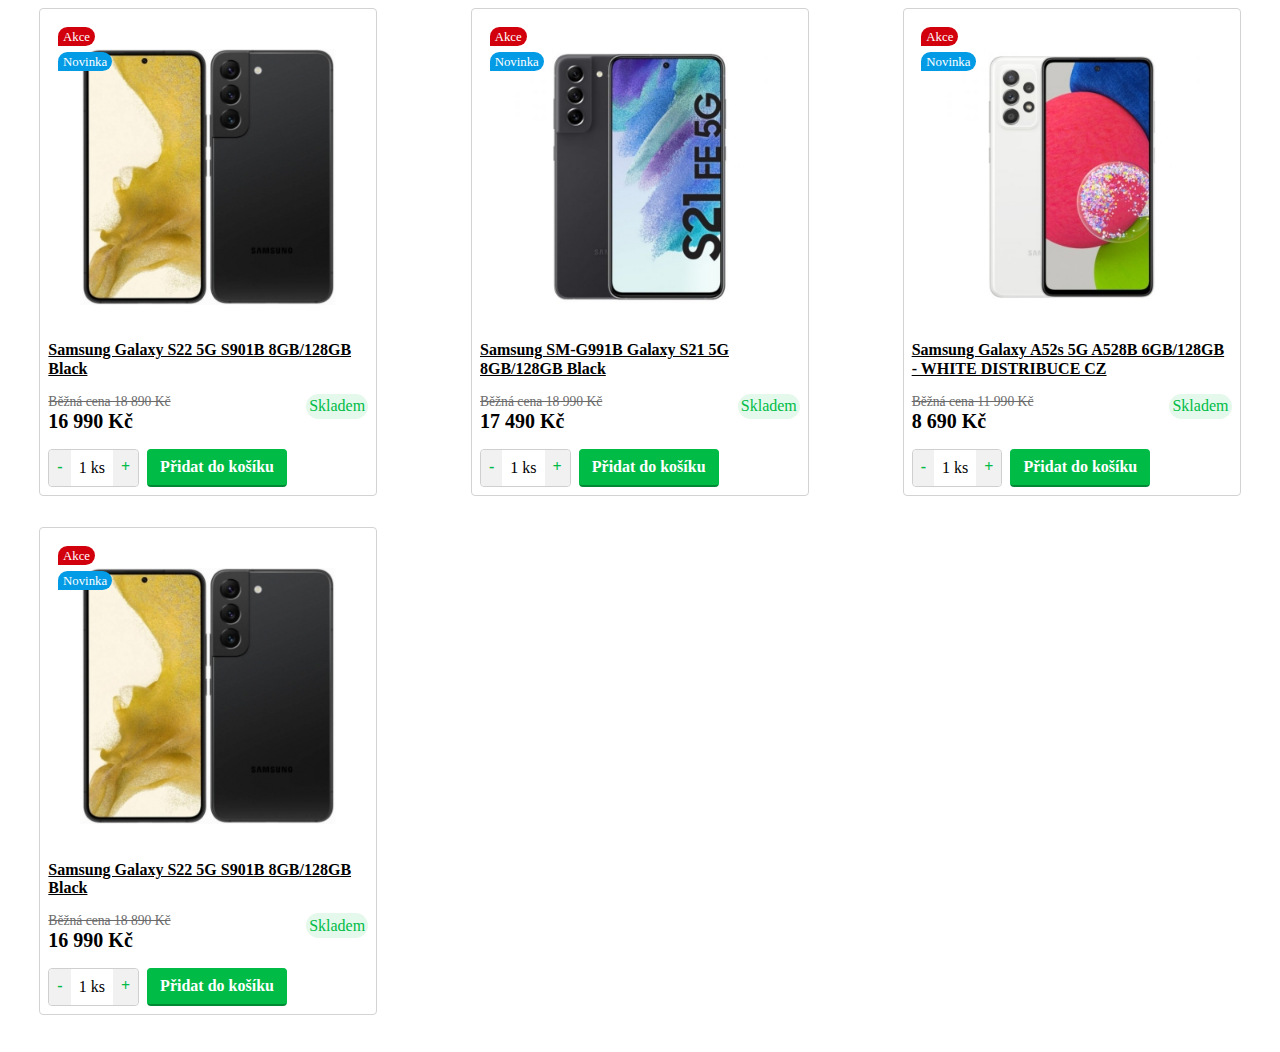
<file: index.html>
<!DOCTYPE html>
<html lang="cs">
<head>
    <meta charset="UTF-8">
    <title>Karta produktů na eshopu</title>
    <link rel="stylesheet" href="styles/style.css">
    <link rel="stylesheet" href="styles/normalize.css">
</head>
<body>
    <section class="gallery">
        <!--Samsung_Galaxy_S22_5G-->
        <div class="gallery__card">
            <div class="gallery__img gallery__sale">
                <img class="gallery__img--responsive" src="img/Samsung_Galaxy_S22_5G.jpg" alt="Samsung Galaxy S22 5G">
                <div class="sale__div">
                    <ul class="sale__ul">
                        <li class="sale__li">
                            <span class="sale__span sale__border span1--color">Akce</span>
                        </li>
                        <li class="sale__li">
                            <span class="sale__span sale__border span2--color">Novinka</span>
                        </li>
                    </ul>
                </div>
            </div>
            <div class="gallery__content">
                <div class="gallery__content__a">
                    <a class="gallery__content__a--decoration" href="https://www.hkmobil.cz/samsung-galaxy-s22-5g-s901b-8gb/128gb-black">Samsung Galaxy S22 5G S901B 8GB/128GB Black</a>
                </div>
                <div class="gallery__content__price">
                    <div class="gallery__content__p">
                        <div>
                            <p class="gallery__content__p--space gallery__content__p--strike">Běžná cena 18 890 Kč</p>
                        </div>
                        <div>
                            <p class="gallery__content__p--space gallery__content__p--size">16 990 Kč</p>
                        </div>
                    </div>
                    <div class="gallery__content__order">
                        <p class="gallery__content__in-stock">Skladem</p>
                    </div>
                </div>
            </div>
            <div class="gallery__buy">
                <div class="gallery__buy gallery__buy_buttons">
                    <div>
                        <button class="gallery__buy__button_click gallery__buy__button_click1  gallery__buy__button_click--color">-</button>
                    </div>
                    <div>
                        <p class="gallery__buy_p--space">1 ks</p>
                    </div>
                    <div>
                        <button class="gallery__buy__button_click gallery__buy__button_click2 gallery__buy__button_click--color">+</button>
                    </div>
                </div>
                <div>
                    <button class="gallery__buy__button_add gallery__buy__button_add--color">Přidat do košíku</button>
                </div>
            </div>
        </div>

        <!--Samsung_Galaxy_S21_FE_5G-->
        <div class="gallery__card">
            <div class="gallery__img gallery__sale">
                <img class="gallery__img--responsive" src="img/Samsung_Galaxy_S21_FE_5G.jpeg" alt="Samsung SM-G991B Galaxy S21 5G 8GB/128GB Black">
                <div class="sale__div">
                    <ul class="sale__ul">
                        <li class="sale__li">
                            <span class="sale__span sale__border span1--color">Akce</span>
                        </li>
                        <li class="sale__li">
                            <span class="sale__span sale__border span2--color">Novinka</span>
                        </li>
                    </ul>
                </div>
            </div>
            <div class="gallery__content">
                <div class="gallery__content__a">
                    <a class="gallery__content__a--decoration" href="https://www.hkmobil.cz/Samsung-SM-G991B-Galaxy-S21-5G-8GB-128GB-Phantom-Gray-d399.html">Samsung SM-G991B Galaxy S21 5G 8GB/128GB Black</a>
                </div>
                <div class="gallery__content__price">
                    <div class="gallery__content__p">
                        <div>
                            <p class="gallery__content__p--space gallery__content__p--strike">Běžná cena 18 990 Kč</p>
                        </div>
                        <div>
                            <p class="gallery__content__p--space gallery__content__p--size">17 490 Kč</p>
                        </div>
                    </div>
                    <div class="gallery__content__order">
                        <p class="gallery__content__in-stock">Skladem</p>
                    </div>
                </div>
            </div>
            <div class="gallery__buy">
                <div class="gallery__buy gallery__buy_buttons">
                    <div>
                        <button class="gallery__buy__button_click gallery__buy__button_click1  gallery__buy__button_click--color">-</button>
                    </div>
                    <div>
                        <p class="gallery__buy_p--space">1 ks</p>
                    </div>
                    <div>
                        <button class="gallery__buy__button_click gallery__buy__button_click2 gallery__buy__button_click--color">+</button>
                    </div>
                </div>
                <div>
                    <button class="gallery__buy__button_add gallery__buy__button_add--color">Přidat do košíku</button>
                </div>
            </div>
        </div>

        <!--Samsung_Galaxy_A52s_5G-->
        <div class="gallery__card">
            <div class="gallery__img gallery__sale">
                <img class="gallery__img--responsive" src="img/Samsung_Galaxy_A52s_5G.jpeg" alt="Samsung Galaxy A52s 5G A528B 6GB/128GB - WHITE DISTRIBUCE CZ">
                <div class="sale__div">
                    <ul class="sale__ul">
                        <li class="sale__li">
                            <span class="sale__span sale__border span1--color">Akce</span>
                        </li>
                        <li class="sale__li">
                            <span class="sale__span sale__border span2--color">Novinka</span>
                        </li>
                    </ul>
                </div>
            </div>
            <div class="gallery__content">
                <div class="gallery__content__a">
                    <a class="gallery__content__a--decoration" href="https://www.hkmobil.cz/Samsung-Galaxy-A52s-5G-A528B-6GB-128GB-WHITE-DISTRIBUCE-CZ-d478.html">Samsung Galaxy A52s 5G A528B 6GB/128GB - WHITE DISTRIBUCE CZ</a>
                </div>
                <div class="gallery__content__price">
                    <div class="gallery__content__p">
                        <div>
                            <p class="gallery__content__p--space gallery__content__p--strike">Běžná cena 11 990 Kč</p>
                        </div>
                        <div>
                            <p class="gallery__content__p--space gallery__content__p--size">8 690 Kč</p>
                        </div>
                    </div>
                    <div class="gallery__content__order">
                        <p class="gallery__content__in-stock">Skladem</p>
                    </div>
                </div>
            </div>
            <div class="gallery__buy">
                <div class="gallery__buy gallery__buy_buttons">
                    <div>
                        <button class="gallery__buy__button_click gallery__buy__button_click1  gallery__buy__button_click--color">-</button>
                    </div>
                    <div>
                        <p class="gallery__buy_p--space">1 ks</p>
                    </div>
                    <div>
                        <button class="gallery__buy__button_click gallery__buy__button_click2 gallery__buy__button_click--color">+</button>
                    </div>
                </div>
                <div>
                    <button class="gallery__buy__button_add gallery__buy__button_add--color">Přidat do košíku</button>
                </div>
            </div>
        </div>

        <!--Samsung_Galaxy_S22_5G-->
        <div class="gallery__card">
            <div class="gallery__img gallery__sale">
                <img class="gallery__img--responsive" src="img/Samsung_Galaxy_S22_5G.jpg" alt="Samsung Galaxy S22 5G">
                <div class="sale__div">
                    <ul class="sale__ul">
                        <li class="sale__li">
                            <span class="sale__span sale__border span1--color">Akce</span>
                        </li>
                        <li class="sale__li">
                            <span class="sale__span sale__border span2--color">Novinka</span>
                        </li>
                    </ul>
                </div>
            </div>
            <div class="gallery__content">
                <div class="gallery__content__a">
                    <a class="gallery__content__a--decoration" href="https://www.hkmobil.cz/samsung-galaxy-s22-5g-s901b-8gb/128gb-black">Samsung Galaxy S22 5G S901B 8GB/128GB Black</a>
                </div>
                <div class="gallery__content__price">
                    <div class="gallery__content__p">
                        <div>
                            <p class="gallery__content__p--space gallery__content__p--strike">Běžná cena 18 890 Kč</p>
                        </div>
                        <div>
                            <p class="gallery__content__p--space gallery__content__p--size">16 990 Kč</p>
                        </div>
                    </div>
                    <div class="gallery__content__order">
                        <p class="gallery__content__in-stock">Skladem</p>
                    </div>
                </div>
            </div>
            <div class="gallery__buy">
                <div class="gallery__buy gallery__buy_buttons">
                    <div>
                        <button class="gallery__buy__button_click gallery__buy__button_click1  gallery__buy__button_click--color">-</button>
                    </div>
                    <div>
                        <p class="gallery__buy_p--space">1 ks</p>
                    </div>
                    <div>
                        <button class="gallery__buy__button_click gallery__buy__button_click2 gallery__buy__button_click--color">+</button>
                    </div>
                </div>
                <div>
                    <button class="gallery__buy__button_add gallery__buy__button_add--color">Přidat do košíku</button>
                </div>
            </div>
        </div>
    </section>
</body>
</html>
</file>
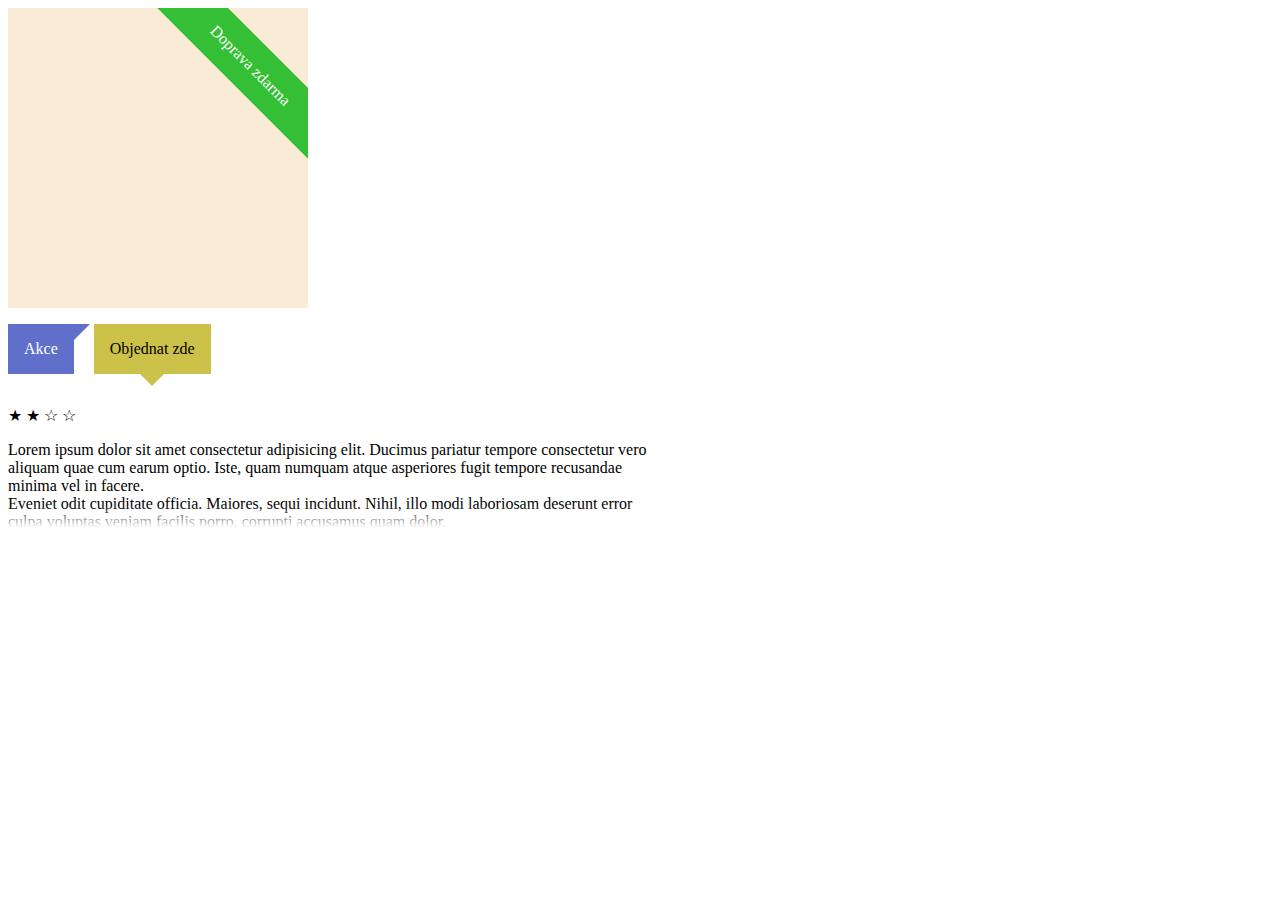
<file: helper.html>
<!DOCTYPE html>
<html lang="en">
<head>
    <meta charset="UTF-8">
    <meta http-equiv="X-UA-Compatible" content="IE=edge">
    <meta name="viewport" content="width=device-width, initial-scale=1.0">
    <title>Document</title>
    <style>
        .box {
            width: 300px;
            height: 300px;
            background-color: #faebd6;
        }

        .line {
            position: relative;
            overflow: hidden;
        }
        .line__text {
            position: absolute;
            top: 2.5em;
            right: 2.5em;
            margin: 0;
            padding: 1em;
            min-width: 12em;
            text-align: center;
            transform: translateX(50%) rotate(45deg);
            transform-origin: top center;
        }
        .line__text--green {
            background-color: rgb(52, 191, 52);
            color: white;
        }

        .corner {
            background-color: #606fc9;
            color: white;
            border-right: 1em solid currentColor;
            border-top: 1em solid transparent;
            display: inline-block;
            padding: 0 1em 1em;
        }

        .arrow {
            background-color: #ccc149;
            display: inline-block;
            padding: 1em;
            position: relative;
        }
        .arrow::before {
            content: "";
            width: 0em;
            height: 0em;
            position: absolute;
            left: 50%;
            transform: translateX(-50%);
            bottom: -12px;
            border: 12px solid transparent;
            border-bottom: none;
            border-top-color: #ccc149;
        }
        .fadeout p {
            margin: 0; /*typography*/
        }
        .fadeout {
            max-width: 40em; /*typography*/
            
            position: relative;
            /*pro fixní výšku s proměnlivým množstvím textu*/
            /*overflow: hidden;
            max-height: 80px;*/
        }
        .fadeout::after {
            content: '';
            position: absolute;
            bottom: 0;
            width: 100%;
            height: calc(1em + 1*1.15em);
            background-image: linear-gradient(0deg, white 10%, transparent 75%);

        }
    </style>
</head>
<body>
    <div class="box line">
        <p class="line__text line__text--green">Doprava zdarma</p>
    </div>
    <p class="corner">Akce</p>
    <p class="arrow">Objednat zde</p>
    <p>
        &#9733; &#9733; &#9734; &#9734;
    </p>
    <div class="fadeout">
        <p>Lorem ipsum dolor sit amet consectetur adipisicing elit. Ducimus pariatur tempore consectetur vero aliquam quae cum earum optio. Iste, quam numquam atque asperiores fugit tempore recusandae minima vel in facere.</p>
        <p>Eveniet odit cupiditate officia. Maiores, sequi incidunt. Nihil, illo modi laboriosam deserunt error culpa voluptas veniam facilis porro, corrupti accusamus quam dolor.</p>
    </div>
</body>
</html>
</file>
<file: styles/style.css>
:root {
    --white: #fff;
    --black: black;
    --red: #d2000d;
    --blue: #039be5;
    --orange: orange;
    --p_gray: #6b6b6b;
    --grey: grey;
    --lightgray: lightgray;
    --verylightgray: #cfcfcf;
    --green: #00bc47;
    --darkgreen: #008934;
}

/*Gallery*/
.gallery {
    display: grid;
    grid-gap: 15px;
    grid-template-columns: repeat(auto-fill,minmax(32%,1fr));
    margin: 0 0 1.8em;
    /*display: flex;
    justify-content: center;
    align-items: center;*/
}

.gallery__card {
    /*max-width: 50%;*/
    margin: 0.5em;
    /*width: 100%;*/
    max-width: 320px;
    border: 1px solid var(--lightgray);
    border-radius: 4px;/*0.5em*/
    padding: 0.5em;
    align-self: center;
    justify-self: center;
}

.gallery__card:hover {
    box-shadow: 1px 8px 20px var(--grey);
    -webkit-transition:  box-shadow .2s ease-in;
}

/*
@media (max-width: 560px){
    .gallery {
        /*grid-template-columns: repeat(auto-fill,minmax(100%,1fr));*//*
        display: flex;
        flex-direction: column !important;
        justify-content: center;
        align-items: center;
    }
}*/
/*end*/

/*Gallery Sale*/
.gallery__sale {
    position: relative;
    overflow: hidden;
}

.sale__div {
    position: absolute;
    z-index: 1;
    top: 0;
    left: 0;
}

.sale__ul {
    margin: .6em;
    padding: 0;
}

.sale__li {
    display: block;
    padding-bottom: 0.4em;
}

.sale__span {
    padding: .2em .4em;
}

.sale__border {
    border-radius: 14px 14px 14px 0;
    color: var(--white);
    font-size: 0.8rem;
}

.span1--color {
    background-color: var(--red);
}

.span2--color {
    background-color: var(--blue);
}
/*end*/

/*Gallery Img*/
.gallery__img {
    padding: 2em;
}

.gallery__img--responsive {
 width: 100%;
 height: auto;
}
/*end*/

/*Gallery Content*/
.gallery__content__a--decoration {
    color: var(--black);
    font-weight: 700;
}

.gallery__content__a--decoration:hover {
    color: var(--orange);
    text-decoration: none;
    transition: color .2s;
}

.gallery__content__price {
    display: flex;
    flex-direction: row;
    justify-content: space-between;
}

.gallery__content__p {
    margin: 1em 0;
}

.gallery__content__p--space {
    margin: 0;
}

.gallery__content__p--size {
    font-size: 1.25rem;
    font-weight: 700;
}

.gallery__content__p--strike {
    font-size: 0.85rem;
    text-decoration: line-through;
    color: var(--p_gray);
}

.gallery__content__in-stock {
    padding: 0.2em;
    border-radius: 1.5em;
    background-color: #e5f8ec;
    color: #00bc47;
}
/*end*/

/*Gallery Buy*/
.gallery__buy {
    display: flex;
    flex-direction: row;
    justify-content: flex-start;
    align-items: center;
}

.gallery__buy_buttons {
    margin: 0 .5rem 0 0;
    border: 1px solid var(--verylightgray);
    border-radius: 4px;
}

.gallery__buy__button_click {
    align-items: center;
    font-weight: 700;
    font-size: 1rem;
    border-radius: 4px;
    padding: .5rem;
}

.gallery__buy__button_click:hover {
    background-color: #e4e4e4;
    transition: background-color .2s;
    cursor: pointer;
    filter: grayscale(20%);
}

.gallery__buy__button_click--color {
    color: var(--green);
    background-color: #f1f1f1;
    border: 1px solid var(--verylightgray);
    border-bottom: 2px solid transparent;
}

.gallery__buy__button_click1 {
    border-radius: 4px 0 0 4px;
    border-right: none;
    border-top: none;
    border-left: none;
}

.gallery__buy__button_click2 {
    border-radius: 0 4px 4px 0;
    border-right: none;
    border-top: none;
    border-left: none;
}

.gallery__buy__button_add {
    text-align: center;
    font-weight: 700;
    border-radius: 4px;
    min-width: 140px;
    padding: .5rem;
}

.gallery__buy__button_add:hover {
    cursor: pointer;
    filter: grayscale(20%);
}

.gallery__buy__button_add--color {
    color: #fff;
    background-color: var(--green);
    border: 1px solid var(--green);
    border-bottom: 2px solid var(--darkgreen);
}

.gallery__buy_p--space {
    margin: 0 0.5em;
}
/*end*/
</file>
